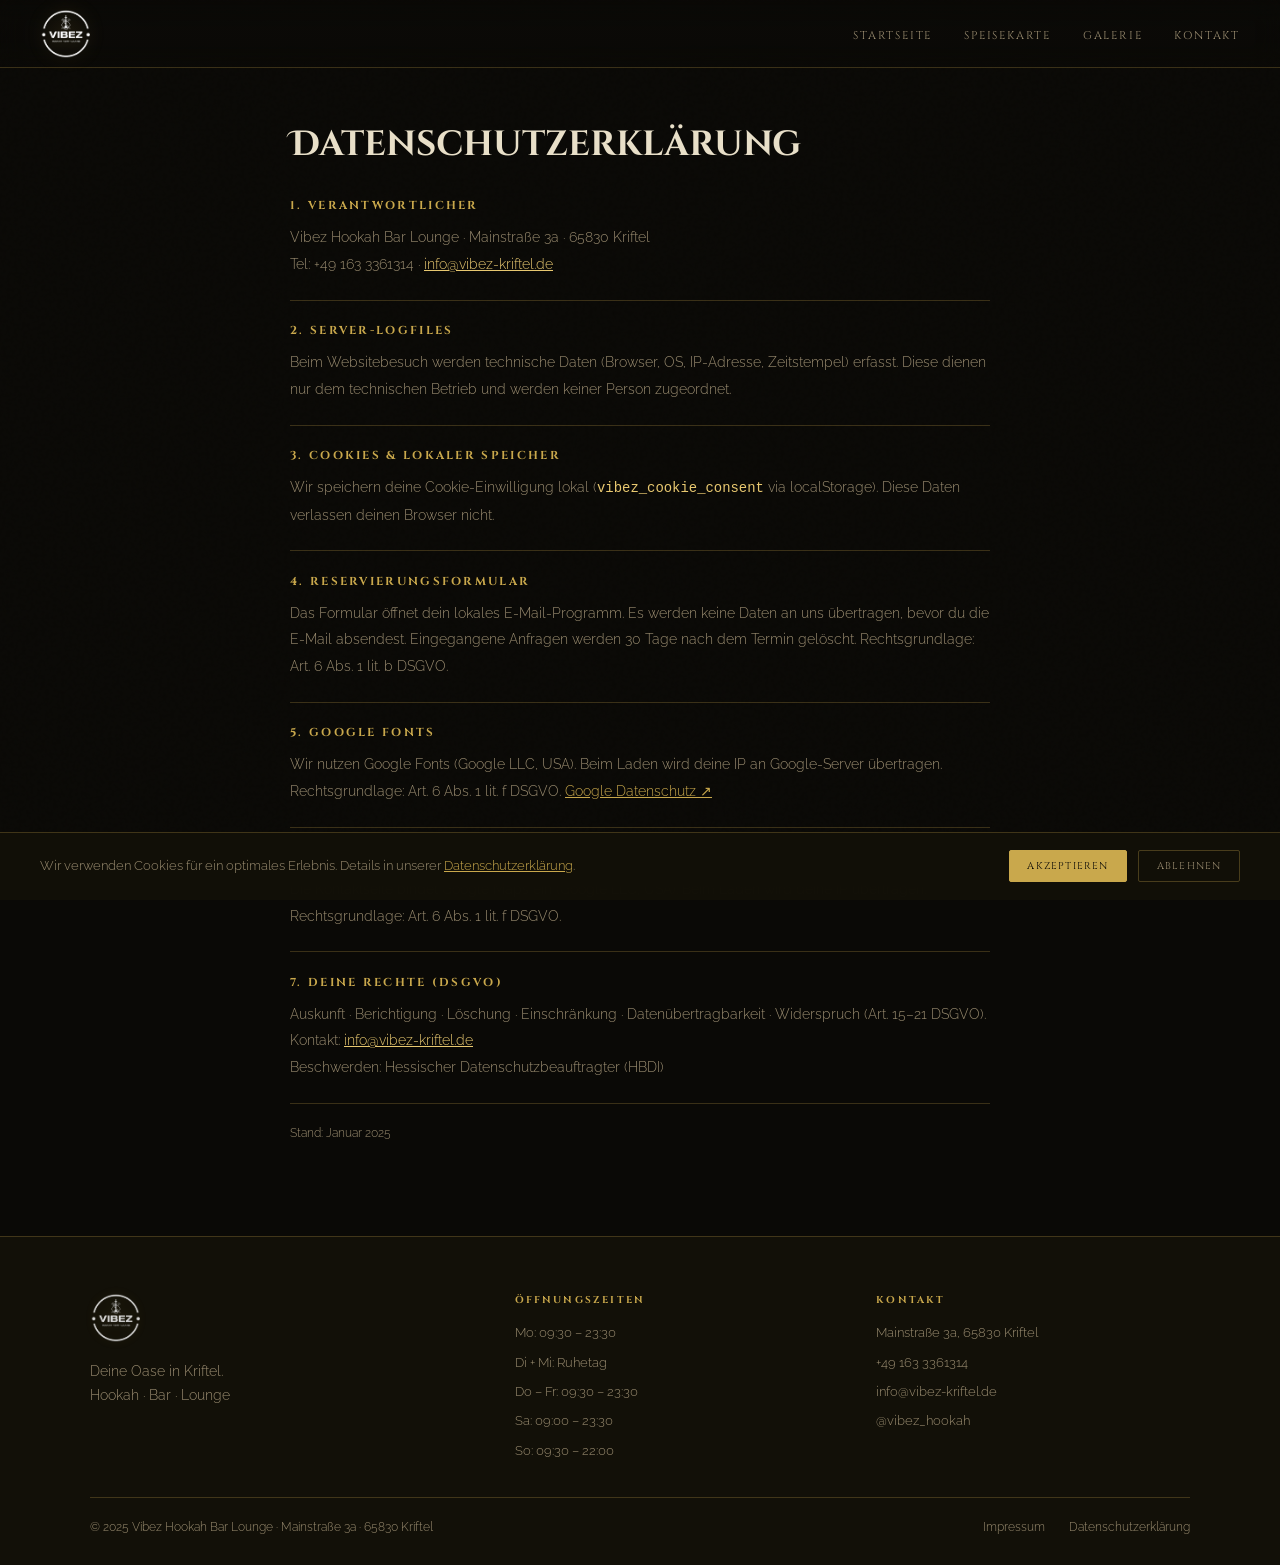
<file: datenschutz.html>
<!DOCTYPE html>
<html lang="de">
<head>
  <meta charset="UTF-8"><meta name="viewport" content="width=device-width,initial-scale=1.0">
  <title>Datenschutzerklärung – Vibez Hookah Bar Lounge</title>
  <link rel="stylesheet" href="style.css">
  <link rel="icon" href="[data-uri]">
</head>
<body>
  <nav id="main-nav">
    <a href="index.html" class="nav-logo"><img src="[data-uri]" alt="Vibez"></a>
    <ul class="nav-links">
      <li><a href="index.html">Startseite</a></li><li><a href="menu.html">Speisekarte</a></li>
      <li><a href="gallery.html">Galerie</a></li><li><a href="kontakt.html">Kontakt</a></li>
    </ul>
    <button class="hamburger" id="hamburger" aria-label="Menü"><span></span><span></span><span></span></button>
  </nav>
  <div class="mobile-menu" id="mobile-menu">
    <a href="index.html">Startseite</a><a href="menu.html">Speisekarte</a>
    <a href="gallery.html">Galerie</a><a href="kontakt.html">Kontakt</a>
  </div>
  <main class="page">
    <div class="legal-wrap">
      <h1 class="section-title" style="font-size:clamp(1.6rem,3vw,2.2rem);margin-bottom:2rem;">Datenschutzerklärung</h1>
      
<div class="legal-card"><h2>1. Verantwortlicher</h2><div><p>Vibez Hookah Bar Lounge · Mainstraße 3a · 65830 Kriftel<br>Tel: +49 163 3361314 · <a href='mailto:info@vibez-kriftel.de' style='color:var(--gold-lt);'>info@vibez-kriftel.de</a></p></div></div>
<div class="legal-card"><h2>2. Server-Logfiles</h2><div><p>Beim Websitebesuch werden technische Daten (Browser, OS, IP-Adresse, Zeitstempel) erfasst. Diese dienen nur dem technischen Betrieb und werden keiner Person zugeordnet.</p></div></div>
<div class="legal-card"><h2>3. Cookies &amp; Lokaler Speicher</h2><div><p>Wir speichern deine Cookie-Einwilligung lokal (<code style='color:var(--gold-lt);'>vibez_cookie_consent</code> via localStorage). Diese Daten verlassen deinen Browser nicht.</p></div></div>
<div class="legal-card"><h2>4. Reservierungsformular</h2><div><p>Das Formular öffnet dein lokales E-Mail-Programm. Es werden keine Daten an uns übertragen, bevor du die E-Mail absendest. Eingegangene Anfragen werden 30 Tage nach dem Termin gelöscht. Rechtsgrundlage: Art. 6 Abs. 1 lit. b DSGVO.</p></div></div>
<div class="legal-card"><h2>5. Google Fonts</h2><div><p>Wir nutzen Google Fonts (Google LLC, USA). Beim Laden wird deine IP an Google-Server übertragen. Rechtsgrundlage: Art. 6 Abs. 1 lit. f DSGVO. <a href='https://policies.google.com/privacy' target='_blank' rel='noopener' style='color:var(--gold);'>Google Datenschutz ↗</a></p></div></div>
<div class="legal-card"><h2>6. Google Maps</h2><div><p>Die Kontaktseite bindet Google Maps ein (Google LLC, USA). Beim Laden wird deine IP übertragen. Rechtsgrundlage: Art. 6 Abs. 1 lit. f DSGVO.</p></div></div>
<div class="legal-card"><h2>7. Deine Rechte (DSGVO)</h2><div><p>Auskunft · Berichtigung · Löschung · Einschränkung · Datenübertragbarkeit · Widerspruch (Art. 15–21 DSGVO).<br>Kontakt: <a href='mailto:info@vibez-kriftel.de' style='color:var(--gold-lt);'>info@vibez-kriftel.de</a><br>Beschwerden: Hessischer Datenschutzbeauftragter (HBDI)</p></div></div>
<p style="color:var(--muted);font-size:0.76rem;margin-top:1rem;">Stand: Januar 2025</p>
    </div>
  </main>
  <footer>
  <div class="footer-inner">
    <div class="footer-brand"><img src="[data-uri]" alt="Vibez"><p>Deine Oase in Kriftel.<br>Hookah · Bar · Lounge</p></div>
    <div class="footer-col"><h4>Öffnungszeiten</h4><ul>
      <li>Mo: 09:30 – 23:30</li><li>Di + Mi: Ruhetag</li>
      <li>Do – Fr: 09:30 – 23:30</li><li>Sa: 09:00 – 23:30</li><li>So: 09:30 – 22:00</li>
    </ul></div>
    <div class="footer-col"><h4>Kontakt</h4><ul>
      <li>Mainstraße 3a, 65830 Kriftel</li>
      <li><a href="tel:+491633361314">+49 163 3361314</a></li>
      <li><a href="mailto:info@vibez-kriftel.de">info@vibez-kriftel.de</a></li>
      <li><a href="https://www.instagram.com/vibez_hookah/" target="_blank" rel="noopener">@vibez_hookah</a></li>
      </ul></div>
  </div>
  <div class="footer-bottom">
    <p>© 2025 Vibez Hookah Bar Lounge · Mainstraße 3a · 65830 Kriftel</p>
    <div class="footer-legal"><a href="impressum.html">Impressum</a><a href="datenschutz.html">Datenschutzerklärung</a></div>
  </div>
</footer>
  <div id="cookie-banner">
  <p>Wir verwenden Cookies für ein optimales Erlebnis. Details in unserer <a href="datenschutz.html">Datenschutzerklärung</a>.</p>
  <div class="cookie-btns"><button id="cookie-accept">Akzeptieren</button><button id="cookie-decline">Ablehnen</button></div>
</div>
  <script>
(function(){
  var cb = document.getElementById("cookie-banner");
  if(localStorage.getItem("vibez_cookie_consent")){ if(cb) cb.style.display="none"; }
  else {
    document.getElementById("cookie-accept").onclick = function(){ localStorage.setItem("vibez_cookie_consent","a"); cb.style.display="none"; };
    document.getElementById("cookie-decline").onclick = function(){ localStorage.setItem("vibez_cookie_consent","d"); cb.style.display="none"; };
  }
  var ham=document.getElementById("hamburger"), mob=document.getElementById("mobile-menu");
  var nav = document.getElementById("main-nav");
  function positionMenu(){
    if(mob) mob.style.top = (nav.getBoundingClientRect().bottom + window.scrollY) + "px";
  }
  if(ham) ham.onclick = function(){
    ham.classList.toggle("open");
    mob.classList.toggle("open");
    positionMenu();
  };
  window.addEventListener("scroll", function(){
    nav.classList.toggle("scrolled", window.scrollY > 50);
    if(mob.classList.contains("open")) positionMenu();
  }, {passive:true});
  positionMenu();
})();
</script>

<script>
// Mark this as an internal session navigation so index.html skips the age gate
document.querySelectorAll('a[href]').forEach(function(a){
  var href = a.getAttribute('href');
  if(href && !href.startsWith('http') && !href.startsWith('mailto') && !href.startsWith('tel')){
    a.addEventListener('click', function(){
      sessionStorage.setItem('vibez_age_ok','1');
    });
  }
});
</script>

</body>
</html>
</file>
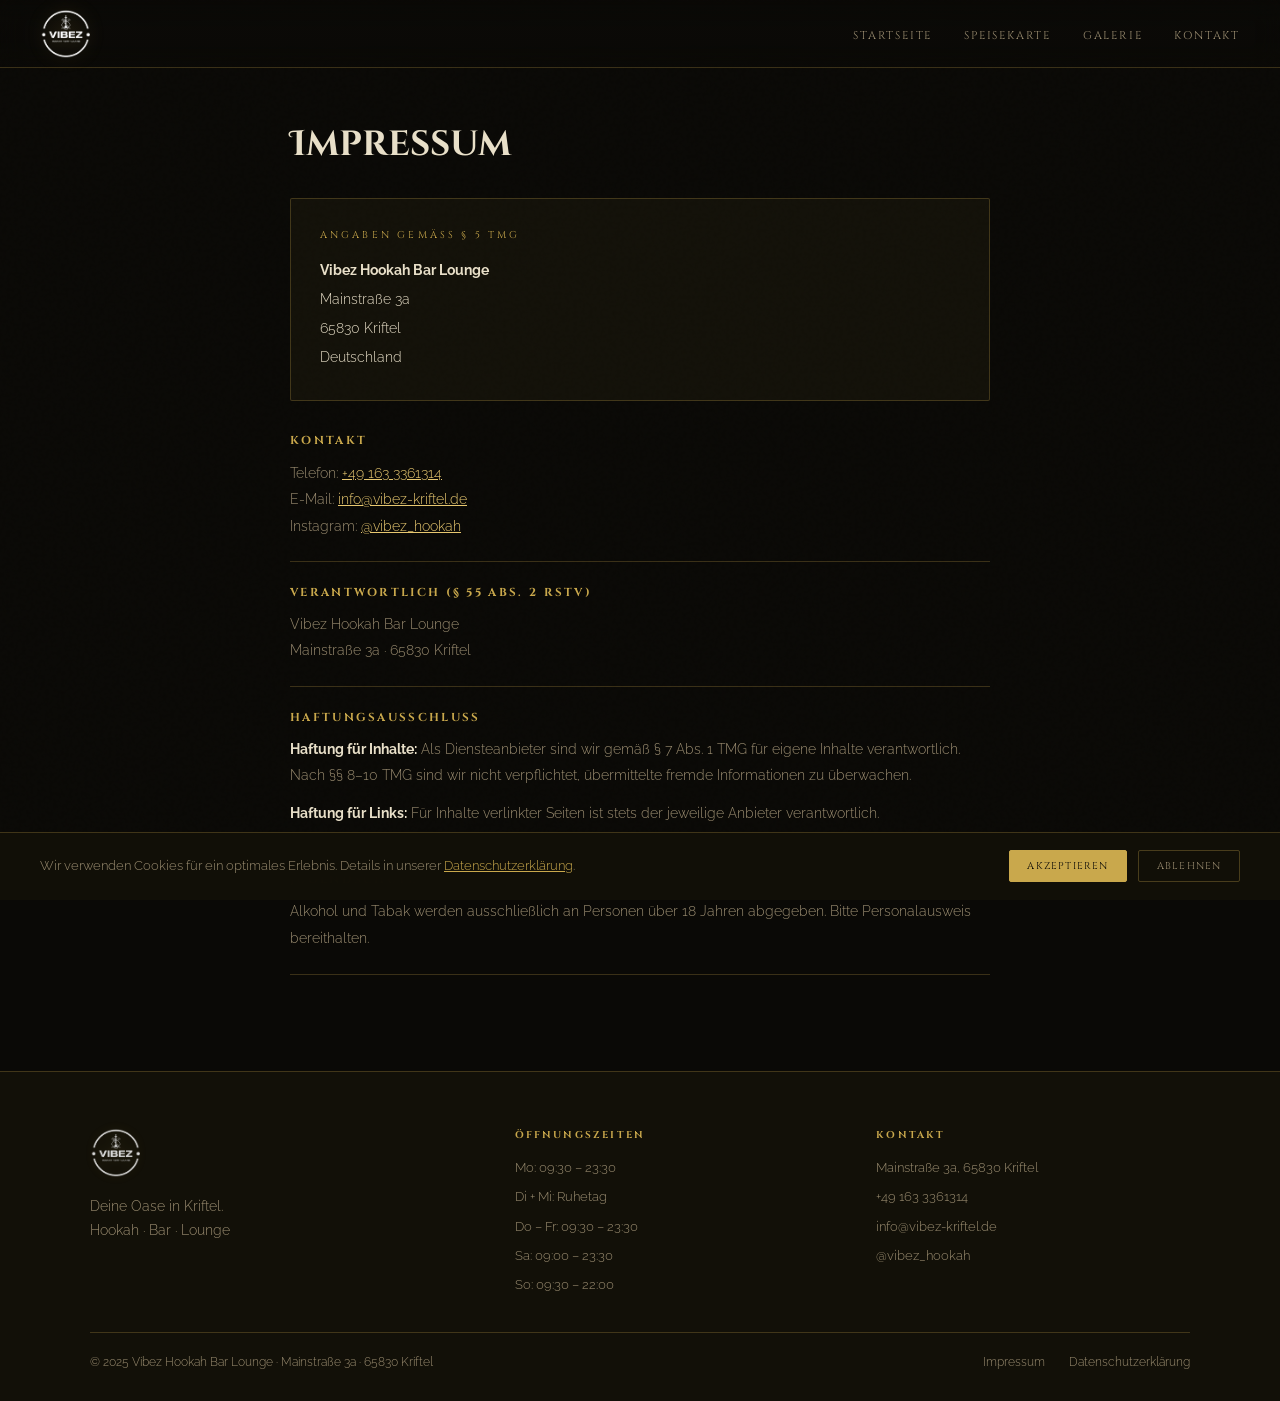
<file: impressum.html>
<!DOCTYPE html>
<html lang="de">
<head>
  <meta charset="UTF-8"><meta name="viewport" content="width=device-width,initial-scale=1.0">
  <title>Impressum – Vibez Hookah Bar Lounge</title>
  <link rel="stylesheet" href="style.css">
  <link rel="icon" href="[data-uri]">
</head>
<body>
  <nav id="main-nav">
    <a href="index.html" class="nav-logo"><img src="[data-uri]" alt="Vibez"></a>
    <ul class="nav-links">
      <li><a href="index.html">Startseite</a></li><li><a href="menu.html">Speisekarte</a></li>
      <li><a href="gallery.html">Galerie</a></li><li><a href="kontakt.html">Kontakt</a></li>
    </ul>
    <button class="hamburger" id="hamburger" aria-label="Menü"><span></span><span></span><span></span></button>
  </nav>
  <div class="mobile-menu" id="mobile-menu">
    <a href="index.html">Startseite</a><a href="menu.html">Speisekarte</a>
    <a href="gallery.html">Galerie</a><a href="kontakt.html">Kontakt</a>
  </div>
  <main class="page">
    <div class="legal-wrap">
      <h1 class="section-title" style="font-size:clamp(1.6rem,3vw,2.2rem);margin-bottom:2rem;">Impressum</h1>
      <div style="background:rgba(201,168,76,0.05);border:1px solid var(--border);padding:1.8rem;border-radius:2px;margin-bottom:2rem;"><p class="section-label">Angaben gemäß § 5 TMG</p><p style="color:var(--text);line-height:2;font-size:0.9rem;"><strong>Vibez Hookah Bar Lounge</strong><br>Mainstraße 3a<br>65830 Kriftel<br>Deutschland</p></div>
<div class="legal-card"><h2>Kontakt</h2><div><p>Telefon: <a href='tel:+491633361314' style='color:var(--gold-lt);'>+49 163 3361314</a></p><p>E-Mail: <a href='mailto:info@vibez-kriftel.de' style='color:var(--gold-lt);'>info@vibez-kriftel.de</a></p><p>Instagram: <a href='https://www.instagram.com/vibez_hookah/' target='_blank' rel='noopener' style='color:var(--gold-lt);'>@vibez_hookah</a></p></div></div>
<div class="legal-card"><h2>Verantwortlich (§ 55 Abs. 2 RStV)</h2><div><p>Vibez Hookah Bar Lounge<br>Mainstraße 3a · 65830 Kriftel</p></div></div>
<div class="legal-card"><h2>Haftungsausschluss</h2><div><p><strong style='color:var(--text);'>Haftung für Inhalte:</strong> Als Diensteanbieter sind wir gemäß § 7 Abs. 1 TMG für eigene Inhalte verantwortlich. Nach §§ 8–10 TMG sind wir nicht verpflichtet, übermittelte fremde Informationen zu überwachen.</p><p style='margin-top:0.7rem;'><strong style='color:var(--text);'>Haftung für Links:</strong> Für Inhalte verlinkter Seiten ist stets der jeweilige Anbieter verantwortlich.</p></div></div>
<div class="legal-card"><h2>Jugendschutz</h2><div><p>Alkohol und Tabak werden ausschließlich an Personen über 18 Jahren abgegeben. Bitte Personalausweis bereithalten.</p></div></div>
    </div>
  </main>
  <footer>
  <div class="footer-inner">
    <div class="footer-brand"><img src="[data-uri]" alt="Vibez"><p>Deine Oase in Kriftel.<br>Hookah · Bar · Lounge</p></div>
    <div class="footer-col"><h4>Öffnungszeiten</h4><ul>
      <li>Mo: 09:30 – 23:30</li><li>Di + Mi: Ruhetag</li>
      <li>Do – Fr: 09:30 – 23:30</li><li>Sa: 09:00 – 23:30</li><li>So: 09:30 – 22:00</li>
    </ul></div>
    <div class="footer-col"><h4>Kontakt</h4><ul>
      <li>Mainstraße 3a, 65830 Kriftel</li>
      <li><a href="tel:+491633361314">+49 163 3361314</a></li>
      <li><a href="mailto:info@vibez-kriftel.de">info@vibez-kriftel.de</a></li>
      <li><a href="https://www.instagram.com/vibez_hookah/" target="_blank" rel="noopener">@vibez_hookah</a></li>
      </ul></div>
  </div>
  <div class="footer-bottom">
    <p>© 2025 Vibez Hookah Bar Lounge · Mainstraße 3a · 65830 Kriftel</p>
    <div class="footer-legal"><a href="impressum.html">Impressum</a><a href="datenschutz.html">Datenschutzerklärung</a></div>
  </div>
</footer>
  <div id="cookie-banner">
  <p>Wir verwenden Cookies für ein optimales Erlebnis. Details in unserer <a href="datenschutz.html">Datenschutzerklärung</a>.</p>
  <div class="cookie-btns"><button id="cookie-accept">Akzeptieren</button><button id="cookie-decline">Ablehnen</button></div>
</div>
  <script>
(function(){
  var cb = document.getElementById("cookie-banner");
  if(localStorage.getItem("vibez_cookie_consent")){ if(cb) cb.style.display="none"; }
  else {
    document.getElementById("cookie-accept").onclick = function(){ localStorage.setItem("vibez_cookie_consent","a"); cb.style.display="none"; };
    document.getElementById("cookie-decline").onclick = function(){ localStorage.setItem("vibez_cookie_consent","d"); cb.style.display="none"; };
  }
  var ham=document.getElementById("hamburger"), mob=document.getElementById("mobile-menu");
  var nav = document.getElementById("main-nav");
  function positionMenu(){
    if(mob) mob.style.top = (nav.getBoundingClientRect().bottom + window.scrollY) + "px";
  }
  if(ham) ham.onclick = function(){
    ham.classList.toggle("open");
    mob.classList.toggle("open");
    positionMenu();
  };
  window.addEventListener("scroll", function(){
    nav.classList.toggle("scrolled", window.scrollY > 50);
    if(mob.classList.contains("open")) positionMenu();
  }, {passive:true});
  positionMenu();
})();
</script>

<script>
// Mark this as an internal session navigation so index.html skips the age gate
document.querySelectorAll('a[href]').forEach(function(a){
  var href = a.getAttribute('href');
  if(href && !href.startsWith('http') && !href.startsWith('mailto') && !href.startsWith('tel')){
    a.addEventListener('click', function(){
      sessionStorage.setItem('vibez_age_ok','1');
    });
  }
});
</script>

</body>
</html>
</file>
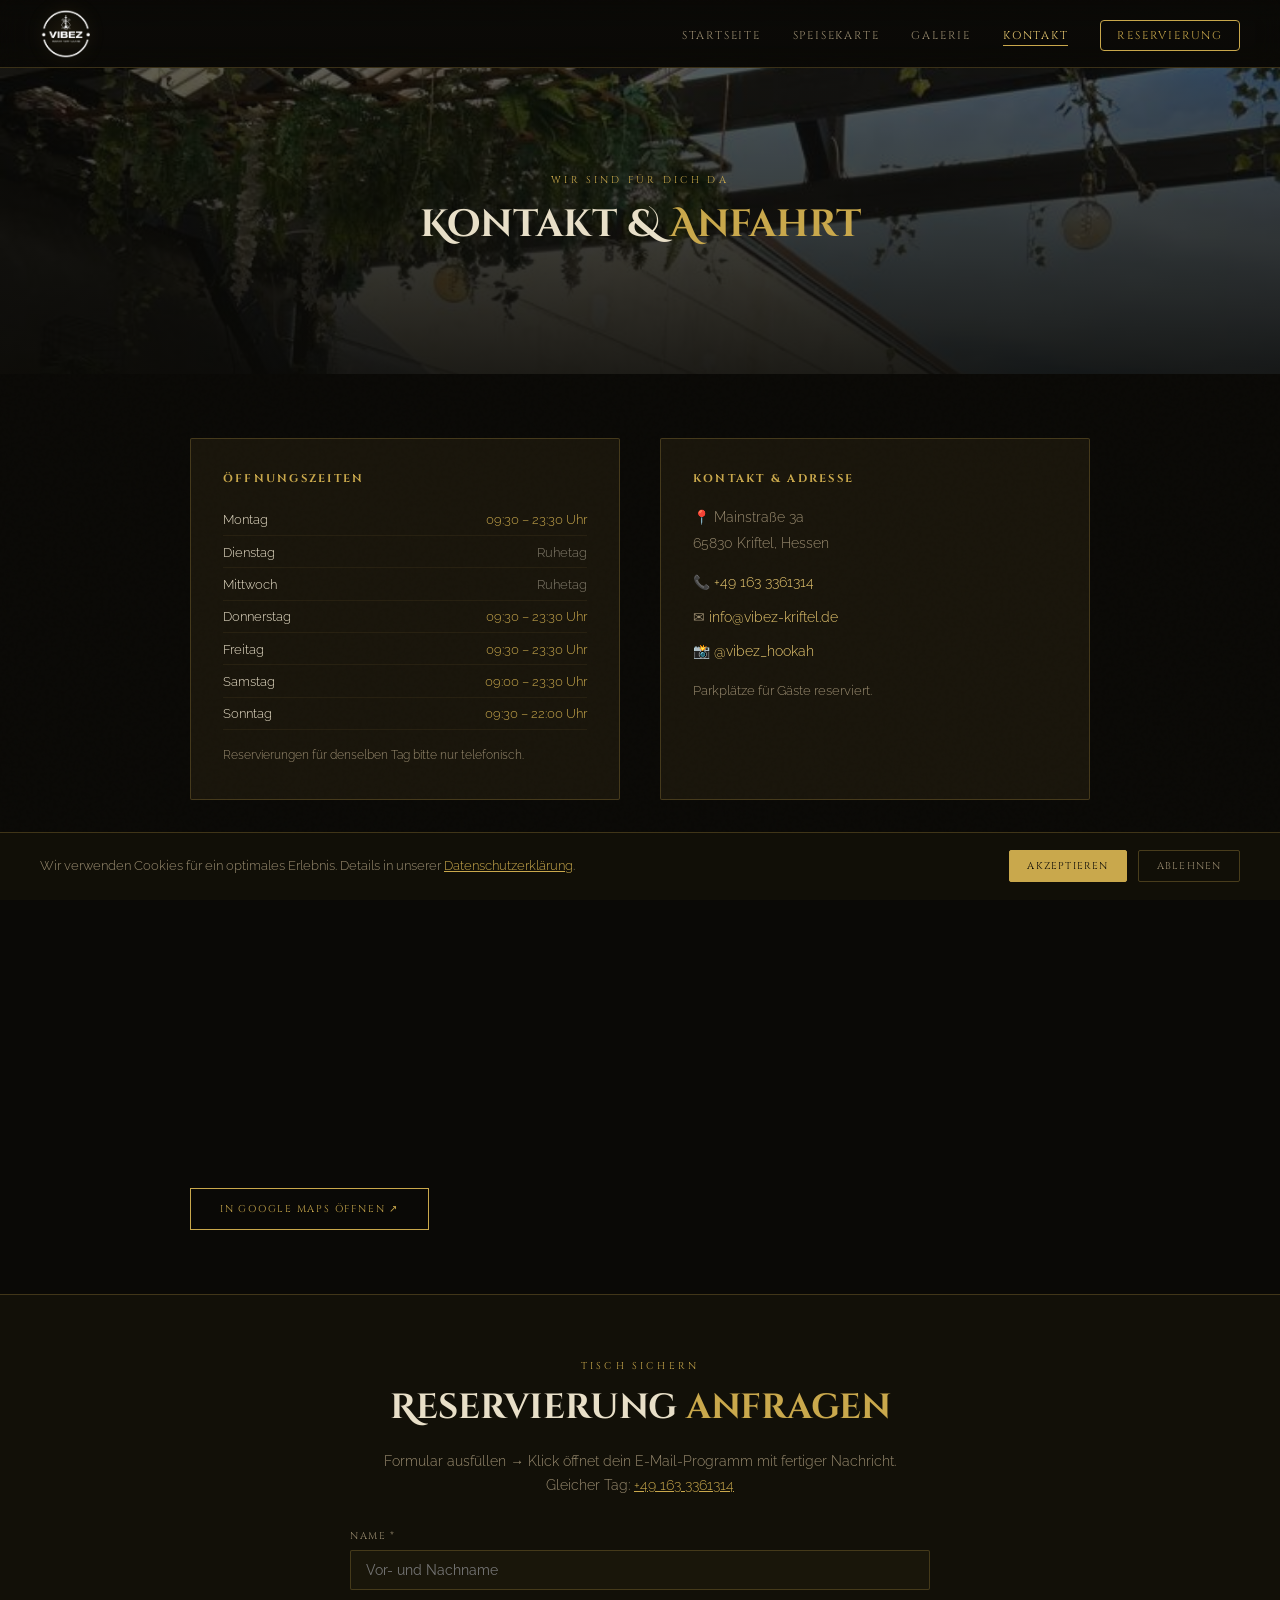
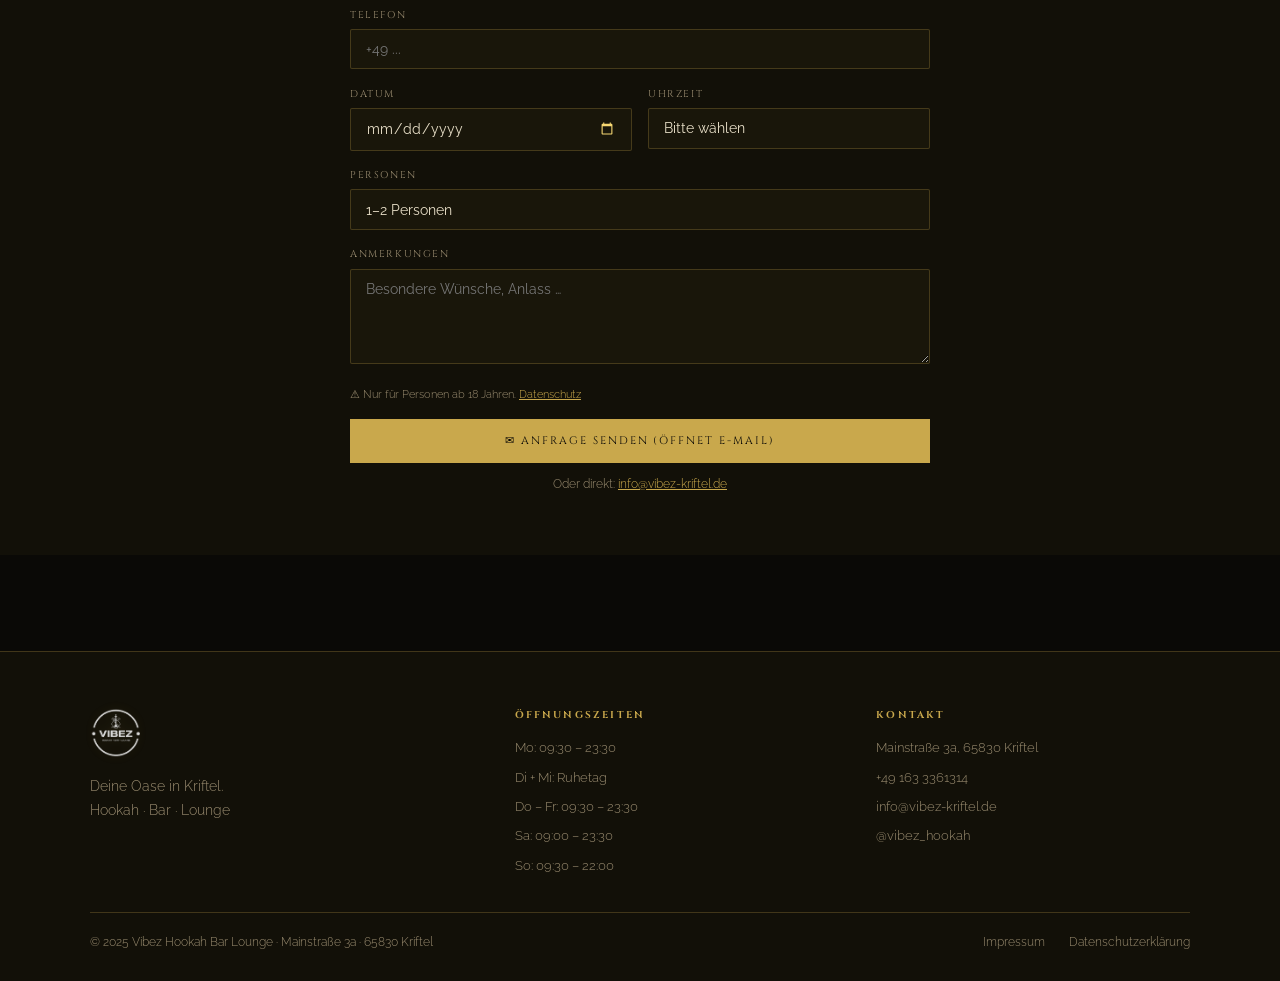
<file: kontakt.html>
<!DOCTYPE html>
<html lang="de">
<head>
  <meta charset="UTF-8">
  <meta name="viewport" content="width=device-width, initial-scale=1.0">
  <title>Kontakt & Reservierung – Vibez Hookah Bar Lounge Kriftel</title>
  <meta name="description" content="Vibez Hookah Bar Lounge Kriftel – Premium Shisha, Cocktails und stilvolle Atmosphäre.">
  <link rel="stylesheet" href="style.css">
  <link rel="icon" href="[data-uri]">
</head>
<body>
  <nav id="main-nav">
  <a href="index.html" class="nav-logo"><img src="[data-uri]" alt="Vibez Hookah Bar Lounge"></a>
  <ul class="nav-links"><li><a href="index.html">Startseite</a></li><li><a href="menu.html">Speisekarte</a></li><li><a href="gallery.html">Galerie</a></li><li><a href="kontakt.html" class="active">Kontakt</a></li><li><a href="kontakt.html#reservierung" class="nav-cta">Reservierung</a></li></ul>
  <button class="hamburger" id="hamburger" aria-label="Menü öffnen"><span></span><span></span><span></span></button>
</nav>
<div class="mobile-menu" id="mobile-menu">
  <a href="index.html">Startseite</a><a href="menu.html">Speisekarte</a><a href="gallery.html">Galerie</a><a href="kontakt.html" class="active">Kontakt</a>
  <a href="kontakt.html#reservierung" class="nav-cta-mob">Reservierung</a>
</div>
  <main class="page">
<section style="position:relative;height:34vh;min-height:210px;display:flex;align-items:center;justify-content:center;text-align:center;overflow:hidden;">
  <img src="[data-uri]" alt="Vibez Kontakt" style="position:absolute;inset:0;width:100%;height:100%;object-fit:cover;object-position:center 30%;">
  <div style="position:absolute;inset:0;background:linear-gradient(to bottom,rgba(10,9,6,0.65),rgba(10,9,6,0.92));"></div>
  <div style="position:relative;z-index:1;padding:0 2.5rem;">
    <p class="section-label">Wir sind für dich da</p>
    <h1 class="section-title">Kontakt &amp; <span class="gold">Anfahrt</span></h1>
  </div>
</section>

<div class="info-grid">
  <div class="info-card">
    <h3>Öffnungszeiten</h3>
    <div class="oh-r"><span>Montag</span><span class="oh-op">09:30 – 23:30 Uhr</span></div>
    <div class="oh-r"><span>Dienstag</span><span class="oh-cl">Ruhetag</span></div>
    <div class="oh-r"><span>Mittwoch</span><span class="oh-cl">Ruhetag</span></div>
    <div class="oh-r"><span>Donnerstag</span><span class="oh-op">09:30 – 23:30 Uhr</span></div>
    <div class="oh-r"><span>Freitag</span><span class="oh-op">09:30 – 23:30 Uhr</span></div>
    <div class="oh-r"><span>Samstag</span><span class="oh-op">09:00 – 23:30 Uhr</span></div>
    <div class="oh-r"><span>Sonntag</span><span class="oh-op">09:30 – 22:00 Uhr</span></div>
    <p style="margin-top:0.9rem;font-size:0.75rem;">Reservierungen für denselben Tag bitte nur telefonisch.</p>
  </div>
  <div class="info-card">
    <h3>Kontakt &amp; Adresse</h3>
    <p>📍 Mainstraße 3a<br>65830 Kriftel, Hessen</p>
    <p style="margin-top:0.8rem;">📞 <a href="tel:+491633361314">+49 163 3361314</a></p>
    <p style="margin-top:0.5rem;">✉ <a href="mailto:info@vibez-kriftel.de">info@vibez-kriftel.de</a></p>
    <p style="margin-top:0.5rem;">📸 <a href="https://www.instagram.com/vibez_hookah/" target="_blank" rel="noopener">@vibez_hookah</a></p>
    <p style="margin-top:0.9rem;font-size:0.8rem;">Parkplätze für Gäste reserviert.</p>
  </div>
</div>

<div class="map-section">
  <p class="section-label" style="margin-bottom:0.7rem;">So findest du uns</p>
  <div class="map-embed">
    <iframe src="https://www.google.com/maps/embed?pb=!1m18!1m12!1m3!1d2559.8!2d8.45!3d50.08!2m3!1f0!2f0!3f0!3m2!1i1024!2i768!4f13.1!3m3!1m2!1s0x47bda0b1b1b1b1b1%3A0x0!2sMainstra%C3%9Fe+3a%2C+65830+Kriftel!5e0!3m2!1sde!2sde!4v1700000000000!5m2!1sde!2sde" allowfullscreen="" loading="lazy" referrerpolicy="no-referrer-when-downgrade" title="Vibez Hookah Bar Lounge Kriftel"></iframe>
  </div>
  <a href="https://maps.google.com/?q=Mainstra%C3%9Fe+3a,+65830+Kriftel" target="_blank" rel="noopener" class="btn btn-outline" style="margin-top:0.9rem;display:inline-block;font-size:0.62rem;">In Google Maps öffnen ↗</a>
</div>

<section id="reservierung" style="background:var(--dark);padding:4rem 2.5rem;border-top:1px solid var(--border);">
  <div style="max-width:580px;margin:0 auto;">
    <div style="text-align:center;margin-bottom:2rem;">
      <p class="section-label">Tisch sichern</p>
      <h2 class="section-title" style="font-size:clamp(1.5rem,3vw,2.2rem);">Reservierung <span class="gold">anfragen</span></h2>
      <p style="color:var(--muted);font-size:0.85rem;line-height:1.7;">Formular ausfüllen → Klick öffnet dein E-Mail-Programm mit fertiger Nachricht.<br>Gleicher Tag: <a href="tel:+491633361314" style="color:var(--gold);">+49 163 3361314</a></p>
    </div>
    <div class="reserv-wrap" style="padding:0;">
      <div class="form-field"><label>Name *</label><input type="text" id="k-name" placeholder="Vor- und Nachname" autocomplete="name"></div>
      <div class="form-field"><label>Telefon</label><input type="tel" id="k-phone" placeholder="+49 ..." autocomplete="tel"></div>
      <div class="form-row-2">
        <div class="form-field"><label>Datum</label><input type="date" id="k-date"></div>
        <div class="form-field"><label>Uhrzeit</label>
          <select id="k-time">
            <option value="">Bitte wählen</option>
            <option>09:30</option><option>10:00</option><option>10:30</option>
            <option>11:00</option><option>11:30</option><option>12:00</option>
            <option>12:30</option><option>13:00</option><option>13:30</option>
            <option>14:00</option><option>14:30</option><option>15:00</option>
            <option>15:30</option><option>16:00</option><option>16:30</option>
            <option>17:00</option><option>17:30</option><option>18:00</option>
            <option>18:30</option><option>19:00</option><option>19:30</option>
            <option>20:00</option><option>20:30</option><option>21:00</option>
            <option>21:30</option><option>22:00</option><option>22:30</option>
            <option>23:00</option><option>23:30</option>
          </select>
        </div>
      </div>
      <div class="form-field"><label>Personen</label>
        <select id="k-guests"><option>1–2 Personen</option><option>3–4 Personen</option><option>5–6 Personen</option><option>7–10 Personen</option><option>Mehr als 10 (Gruppenanfrage)</option></select>
      </div>
      <div class="form-field"><label>Anmerkungen</label><textarea id="k-msg" placeholder="Besondere Wünsche, Anlass …"></textarea></div>
      <p style="font-size:0.71rem;color:var(--muted);margin-bottom:1rem;line-height:1.6;">⚠ Nur für Personen ab 18 Jahren. <a href="datenschutz.html" style="color:var(--gold);">Datenschutz</a></p>
      <button class="btn btn-gold" onclick="buildMailto()" style="width:100%;">✉ Anfrage senden (öffnet E-Mail)</button>
      <p style="text-align:center;margin-top:0.9rem;font-size:0.74rem;color:var(--muted);">Oder direkt: <a href="mailto:info@vibez-kriftel.de" style="color:var(--gold);">info@vibez-kriftel.de</a></p>
    </div>
  </div>
</section>
</main>
  <footer>
  <div class="footer-inner">
    <div class="footer-brand"><img src="[data-uri]" alt="Vibez"><p>Deine Oase in Kriftel.<br>Hookah · Bar · Lounge</p></div>
    <div class="footer-col"><h4>Öffnungszeiten</h4><ul>
      <li>Mo: 09:30 – 23:30</li><li>Di + Mi: Ruhetag</li>
      <li>Do – Fr: 09:30 – 23:30</li><li>Sa: 09:00 – 23:30</li><li>So: 09:30 – 22:00</li>
    </ul></div>
    <div class="footer-col"><h4>Kontakt</h4><ul>
      <li>Mainstraße 3a, 65830 Kriftel</li>
      <li><a href="tel:+491633361314">+49 163 3361314</a></li>
      <li><a href="mailto:info@vibez-kriftel.de">info@vibez-kriftel.de</a></li>
      <li><a href="https://www.instagram.com/vibez_hookah/" target="_blank" rel="noopener">@vibez_hookah</a></li>
      </ul></div>
  </div>
  <div class="footer-bottom">
    <p>© 2025 Vibez Hookah Bar Lounge · Mainstraße 3a · 65830 Kriftel</p>
    <div class="footer-legal"><a href="impressum.html">Impressum</a><a href="datenschutz.html">Datenschutzerklärung</a></div>
  </div>
</footer>
  <div id="cookie-banner">
  <p>Wir verwenden Cookies für ein optimales Erlebnis. Details in unserer <a href="datenschutz.html">Datenschutzerklärung</a>.</p>
  <div class="cookie-btns"><button id="cookie-accept">Akzeptieren</button><button id="cookie-decline">Ablehnen</button></div>
</div>
  <script>
(function(){
  var cb = document.getElementById("cookie-banner");
  if(localStorage.getItem("vibez_cookie_consent")){ if(cb) cb.style.display="none"; }
  else {
    document.getElementById("cookie-accept").onclick = function(){ localStorage.setItem("vibez_cookie_consent","a"); cb.style.display="none"; };
    document.getElementById("cookie-decline").onclick = function(){ localStorage.setItem("vibez_cookie_consent","d"); cb.style.display="none"; };
  }
  var ham=document.getElementById("hamburger"), mob=document.getElementById("mobile-menu");
  var nav = document.getElementById("main-nav");
  function positionMenu(){
    if(mob) mob.style.top = (nav.getBoundingClientRect().bottom + window.scrollY) + "px";
  }
  if(ham) ham.onclick = function(){
    ham.classList.toggle("open");
    mob.classList.toggle("open");
    positionMenu();
  };
  window.addEventListener("scroll", function(){
    nav.classList.toggle("scrolled", window.scrollY > 50);
    if(mob.classList.contains("open")) positionMenu();
  }, {passive:true});
  positionMenu();
})();
</script>
  <script>
function buildMailto(){
  var name=document.getElementById("k-name").value;
  if(!name){alert("Bitte gib deinen Namen ein.");return;}
  var s=encodeURIComponent("Reservierungsanfrage – "+name);
  var b=encodeURIComponent("Hallo Vibez-Team,\n\nich möchte gerne einen Tisch reservieren.\n\nName: "+name+"\nTelefon: "+(document.getElementById("k-phone").value||"–")+"\nDatum: "+(document.getElementById("k-date").value||"–")+"\nUhrzeit: "+(document.getElementById("k-time").value||"–")+"\nPersonen: "+document.getElementById("k-guests").value+(document.getElementById("k-msg").value?"\nAnmerkungen: "+document.getElementById("k-msg").value:"")+"\n\nBitte bestätigt meine Reservierung.\n\nVielen Dank!");
  window.location.href="mailto:info@vibez-kriftel.de?subject="+s+"&body="+b;
}
</script>

<script>
// Mark this as an internal session navigation so index.html skips the age gate
document.querySelectorAll('a[href]').forEach(function(a){
  var href = a.getAttribute('href');
  if(href && !href.startsWith('http') && !href.startsWith('mailto') && !href.startsWith('tel')){
    a.addEventListener('click', function(){
      sessionStorage.setItem('vibez_age_ok','1');
    });
  }
});
</script>

</body>
</html>
</file>
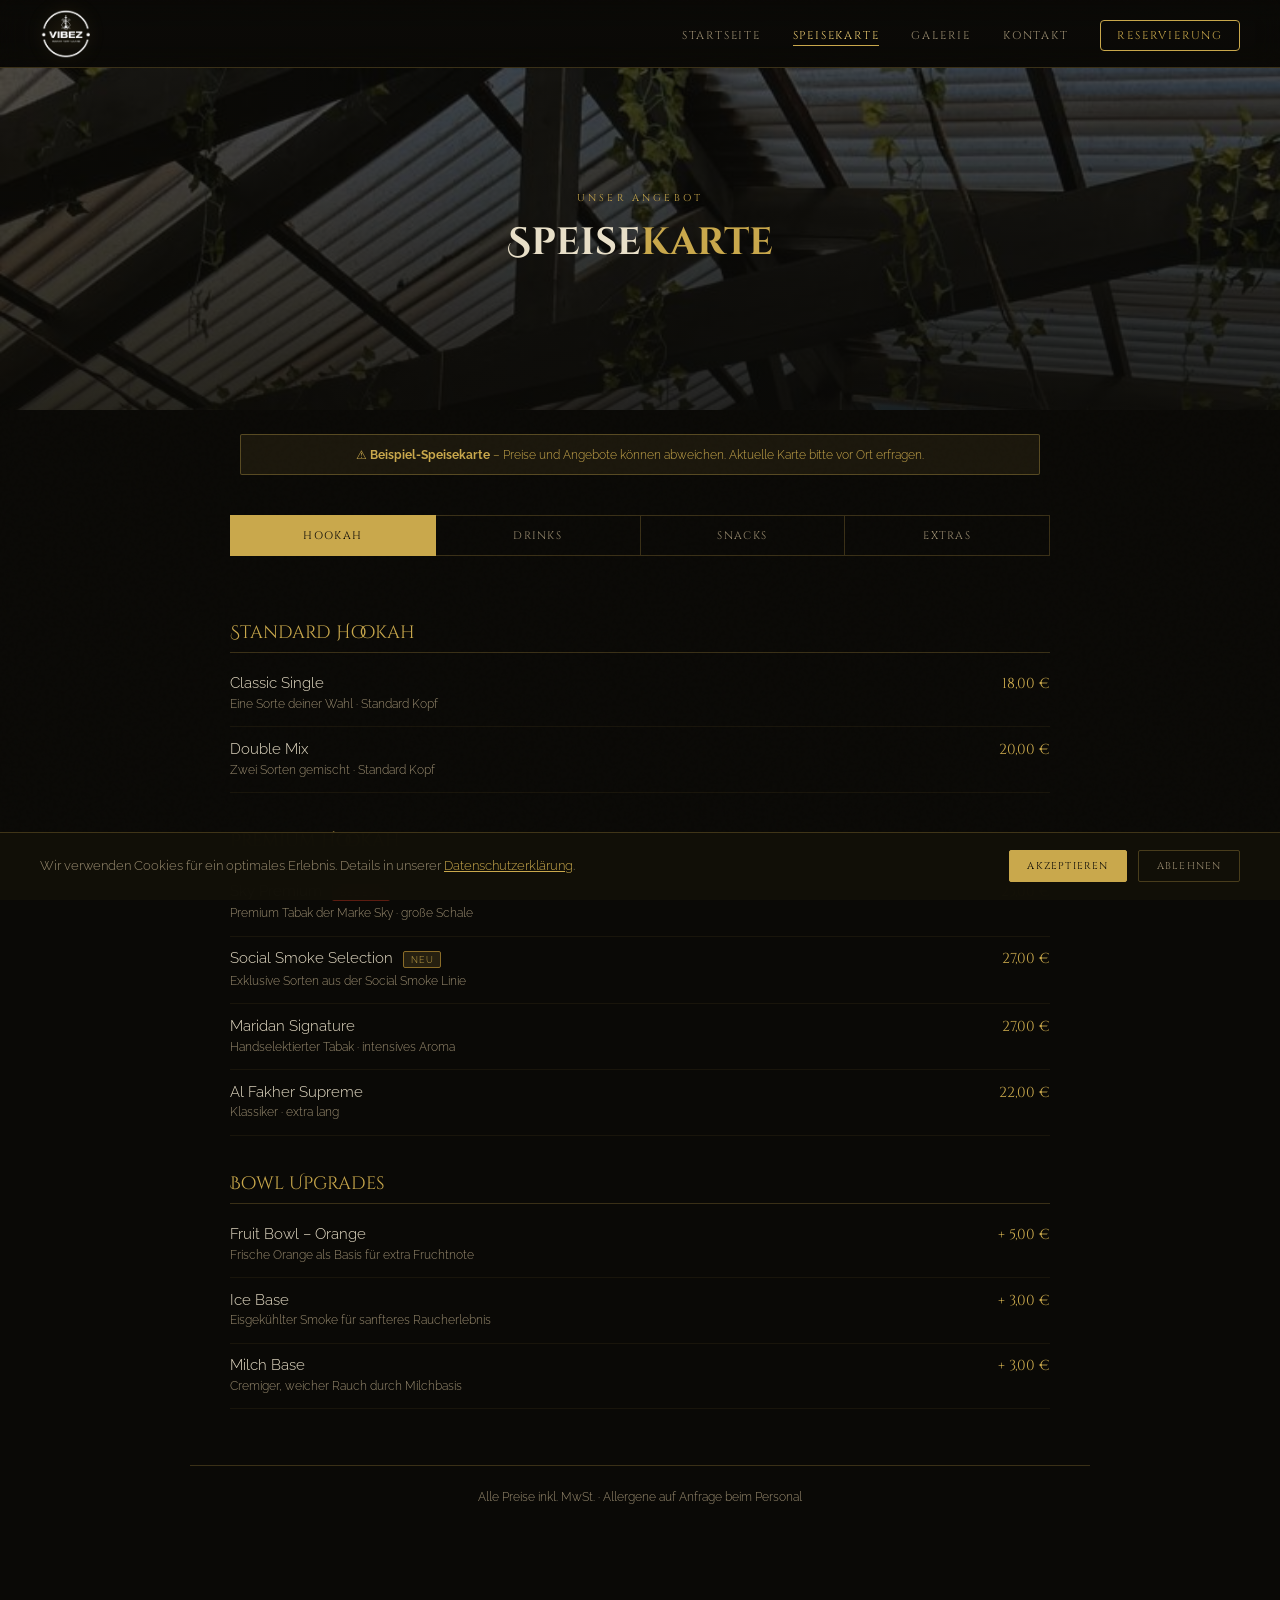
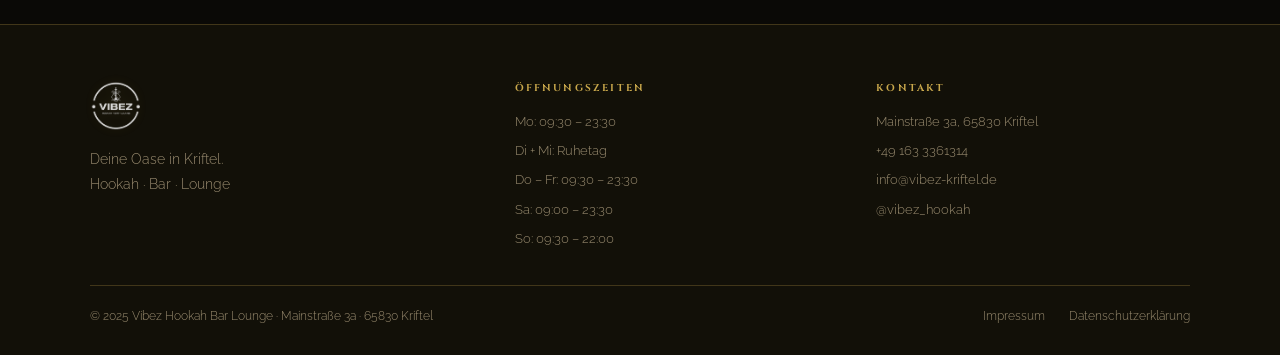
<file: menu.html>
<!DOCTYPE html>
<html lang="de">
<head>
  <meta charset="UTF-8">
  <meta name="viewport" content="width=device-width, initial-scale=1.0">
  <title>Speisekarte – Vibez Hookah Bar Lounge Kriftel</title>
  <meta name="description" content="Vibez Hookah Bar Lounge Kriftel – Premium Shisha, Cocktails und stilvolle Atmosphäre.">
  <link rel="stylesheet" href="style.css">
  <link rel="icon" href="[data-uri]">
</head>
<body>
  <nav id="main-nav">
  <a href="index.html" class="nav-logo"><img src="[data-uri]" alt="Vibez Hookah Bar Lounge"></a>
  <ul class="nav-links"><li><a href="index.html">Startseite</a></li><li><a href="menu.html" class="active">Speisekarte</a></li><li><a href="gallery.html">Galerie</a></li><li><a href="kontakt.html">Kontakt</a></li><li><a href="kontakt.html#reservierung" class="nav-cta">Reservierung</a></li></ul>
  <button class="hamburger" id="hamburger" aria-label="Menü öffnen"><span></span><span></span><span></span></button>
</nav>
<div class="mobile-menu" id="mobile-menu">
  <a href="index.html">Startseite</a><a href="menu.html" class="active">Speisekarte</a><a href="gallery.html">Galerie</a><a href="kontakt.html">Kontakt</a>
  <a href="kontakt.html#reservierung" class="nav-cta-mob">Reservierung</a>
</div>
  <main class="page">
<section style="position:relative;height:38vh;min-height:230px;display:flex;align-items:center;justify-content:center;text-align:center;overflow:hidden;">
  <img src="[data-uri]" alt="Hookah" style="position:absolute;inset:0;width:100%;height:100%;object-fit:cover;object-position:center top;">
  <div style="position:absolute;inset:0;background:linear-gradient(to bottom,rgba(10,9,6,0.7),rgba(10,9,6,0.88));"></div>
  <div style="position:relative;z-index:1;padding:0 2.5rem;">
    <p class="section-label">Unser Angebot</p>
    <h1 class="section-title">Speise<span class="gold">karte</span></h1>
  </div>
</section>
<div class="menu-notice">⚠ <strong>Beispiel-Speisekarte</strong> – Preise und Angebote können abweichen. Aktuelle Karte bitte vor Ort erfragen.</div>
<div class="menu-tabs">
  <button class="tab-btn active" onclick="showTab('hookah',this)">Hookah</button>
  <button class="tab-btn" onclick="showTab('drinks',this)">Drinks</button>
  <button class="tab-btn" onclick="showTab('snacks',this)">Snacks</button>
  <button class="tab-btn" onclick="showTab('extras',this)">Extras</button>
</div>
<div class="menu-section active" id="tab-hookah">
  <p class="menu-category-title">Standard Hookah</p>
  <div class="menu-item"><div class="menu-item-info"><p class="menu-item-name">Classic Single</p><p class="menu-item-desc">Eine Sorte deiner Wahl · Standard Kopf</p></div><span class="menu-item-price">18,00 €</span></div>
  <div class="menu-item"><div class="menu-item-info"><p class="menu-item-name">Double Mix</p><p class="menu-item-desc">Zwei Sorten gemischt · Standard Kopf</p></div><span class="menu-item-price">20,00 €</span></div>
  <p class="menu-category-title">Premium Hookah</p>
  <div class="menu-item"><div class="menu-item-info"><p class="menu-item-name">Sky Premium <span class="tag tag-hot">Beliebt</span></p><p class="menu-item-desc">Premium Tabak der Marke Sky · große Schale</p></div><span class="menu-item-price">25,00 €</span></div>
  <div class="menu-item"><div class="menu-item-info"><p class="menu-item-name">Social Smoke Selection <span class="tag tag-new">Neu</span></p><p class="menu-item-desc">Exklusive Sorten aus der Social Smoke Linie</p></div><span class="menu-item-price">27,00 €</span></div>
  <div class="menu-item"><div class="menu-item-info"><p class="menu-item-name">Maridan Signature</p><p class="menu-item-desc">Handselektierter Tabak · intensives Aroma</p></div><span class="menu-item-price">27,00 €</span></div>
  <div class="menu-item"><div class="menu-item-info"><p class="menu-item-name">Al Fakher Supreme</p><p class="menu-item-desc">Klassiker · extra lang</p></div><span class="menu-item-price">22,00 €</span></div>
  <p class="menu-category-title">Bowl Upgrades</p>
  <div class="menu-item"><div class="menu-item-info"><p class="menu-item-name">Fruit Bowl – Orange</p><p class="menu-item-desc">Frische Orange als Basis für extra Fruchtnote</p></div><span class="menu-item-price">+ 5,00 €</span></div>
  <div class="menu-item"><div class="menu-item-info"><p class="menu-item-name">Ice Base</p><p class="menu-item-desc">Eisgekühlter Smoke für sanfteres Raucherlebnis</p></div><span class="menu-item-price">+ 3,00 €</span></div>
  <div class="menu-item"><div class="menu-item-info"><p class="menu-item-name">Milch Base</p><p class="menu-item-desc">Cremiger, weicher Rauch durch Milchbasis</p></div><span class="menu-item-price">+ 3,00 €</span></div>
</div>
<div class="menu-section" id="tab-drinks">
  <p class="menu-category-title">Hausgemachte Limonaden <span class="tag tag-hot" style="vertical-align:middle;">Highlight</span></p>
  <div class="menu-item"><div class="menu-item-info"><p class="menu-item-name">Vibez Lemonade Original</p><p class="menu-item-desc">Frische Zitronen, Minze, Agavensirup · 0,4 l</p></div><span class="menu-item-price">5,50 €</span></div>
  <div class="menu-item"><div class="menu-item-info"><p class="menu-item-name">Himbeer Lemonade</p><p class="menu-item-desc">Frische Himbeeren, Zitrone, Minze · 0,4 l</p></div><span class="menu-item-price">6,00 €</span></div>
  <div class="menu-item"><div class="menu-item-info"><p class="menu-item-name">Maracuja Lemonade</p><p class="menu-item-desc">Maracuja, Litschi, Zitrone, Minze · 0,4 l</p></div><span class="menu-item-price">6,00 €</span></div>
  <div class="menu-item"><div class="menu-item-info"><p class="menu-item-name">Watermelon Crush</p><p class="menu-item-desc">Frische Wassermelone, Limette, Minze · 0,4 l</p></div><span class="menu-item-price">6,50 €</span></div>
  <p class="menu-category-title">Cocktails (ohne Alkohol)</p>
  <div class="menu-item"><div class="menu-item-info"><p class="menu-item-name">Virgin Mojito</p><p class="menu-item-desc">Limette, Minze, Zuckerrohrsirup, Soda</p></div><span class="menu-item-price">7,00 €</span></div>
  <div class="menu-item"><div class="menu-item-info"><p class="menu-item-name">Blue Lagoon</p><p class="menu-item-desc">Curacao-Sirup, Limette, Orangensaft</p></div><span class="menu-item-price">7,00 €</span></div>
  <p class="menu-category-title">Cocktails mit Alkohol · ab 18</p>
  <div class="menu-item"><div class="menu-item-info"><p class="menu-item-name">Vibez Mojito</p><p class="menu-item-desc">Weißer Rum, Limette, Minze, Rohrzucker, Soda</p></div><span class="menu-item-price">9,50 €</span></div>
  <div class="menu-item"><div class="menu-item-info"><p class="menu-item-name">Aperol Spritz</p><p class="menu-item-desc">Aperol, Prosecco, Soda, Orange</p></div><span class="menu-item-price">9,00 €</span></div>
  <div class="menu-item"><div class="menu-item-info"><p class="menu-item-name">Long Island Iced Tea</p><p class="menu-item-desc">Vier Spirituosen, Cola, Zitronensaft</p></div><span class="menu-item-price">12,00 €</span></div>
  <p class="menu-category-title">Warm &amp; Soft</p>
  <div class="menu-item"><div class="menu-item-info"><p class="menu-item-name">Türkischer Tee</p><p class="menu-item-desc">Çay im Doppelglas</p></div><span class="menu-item-price">3,00 €</span></div>
  <div class="menu-item"><div class="menu-item-info"><p class="menu-item-name">Kaffeespezialitäten</p><p class="menu-item-desc">Espresso · Cappuccino · Latte Macchiato</p></div><span class="menu-item-price">ab 3,50 €</span></div>
  <div class="menu-item"><div class="menu-item-info"><p class="menu-item-name">Softdrinks</p><p class="menu-item-desc">Cola, Fanta, Sprite … · 0,33 l</p></div><span class="menu-item-price">3,00 €</span></div>
  <div class="menu-item"><div class="menu-item-info"><p class="menu-item-name">Wasser</p><p class="menu-item-desc">Still / Sprudelnd · 0,5 l</p></div><span class="menu-item-price">2,50 €</span></div>
  <div class="menu-item"><div class="menu-item-info"><p class="menu-item-name">Red Bull</p><p class="menu-item-desc">0,25 l Dose</p></div><span class="menu-item-price">4,00 €</span></div>
</div>
<div class="menu-section" id="tab-snacks">
  <p class="menu-category-title">Snacks &amp; Fingerfood</p>
  <div class="menu-item"><div class="menu-item-info"><p class="menu-item-name">Mixed Nuts Premium</p><p class="menu-item-desc">Cashews, Mandeln, Walnüsse – geröstet, leicht gesalzen</p></div><span class="menu-item-price">5,00 €</span></div>
  <div class="menu-item"><div class="menu-item-info"><p class="menu-item-name">Chips &amp; Dips</p><p class="menu-item-desc">Tortilla Chips, Hummus &amp; Guacamole</p></div><span class="menu-item-price">7,50 €</span></div>
  <div class="menu-item"><div class="menu-item-info"><p class="menu-item-name">Früchteplatte</p><p class="menu-item-desc">Frisches Saisonobst, Minze, Honig</p></div><span class="menu-item-price">9,00 €</span></div>
  <div class="menu-item"><div class="menu-item-info"><p class="menu-item-name">Mini Slider Duo</p><p class="menu-item-desc">2 kleine Burger nach Tageswahl</p></div><span class="menu-item-price">9,50 €</span></div>
  <div class="menu-item"><div class="menu-item-info"><p class="menu-item-name">Käse &amp; Aufschnitt Board</p><p class="menu-item-desc">Feiner Käse, Aufschnitt, Crackers</p></div><span class="menu-item-price">14,00 €</span></div>
</div>
<div class="menu-section" id="tab-extras">
  <p class="menu-category-title">Hookah Extras</p>
  <div class="menu-item"><div class="menu-item-info"><p class="menu-item-name">Neuer Kopf (Nachfüllung)</p><p class="menu-item-desc">Gleiche oder neue Sorte</p></div><span class="menu-item-price">ab 15,00 €</span></div>
  <div class="menu-item"><div class="menu-item-info"><p class="menu-item-name">Extra Mundstück</p><p class="menu-item-desc">Frisch &amp; hygienisch verpackt</p></div><span class="menu-item-price">1,00 €</span></div>
  <div class="menu-item"><div class="menu-item-info"><p class="menu-item-name">Kohle-Service</p></div><span class="menu-item-price">Inklusive</span></div>
  <p class="menu-category-title">Reservierung &amp; Events</p>
  <div class="menu-item"><div class="menu-item-info"><p class="menu-item-name">Tischreservierung</p><p class="menu-item-desc">Gleicher Tag: bitte ausschließlich telefonisch</p></div><span class="menu-item-price">Kostenlos</span></div>
  <div class="menu-item"><div class="menu-item-info"><p class="menu-item-name">Private Event Anfrage</p><p class="menu-item-desc">Geburtstage, Gruppen · Details nach Absprache</p></div><span class="menu-item-price">Auf Anfrage</span></div>
</div>
<p style="text-align:center;padding:1.5rem 2.5rem;color:var(--muted);font-size:0.73rem;border-top:1px solid var(--border);max-width:900px;margin:0 auto;">Alle Preise inkl. MwSt. · Allergene auf Anfrage beim Personal</p>
<script>function showTab(n,b){document.querySelectorAll(".menu-section").forEach(s=>s.classList.remove("active"));document.querySelectorAll(".tab-btn").forEach(x=>x.classList.remove("active"));document.getElementById("tab-"+n).classList.add("active");b.classList.add("active");}</script>
</main>
  <footer>
  <div class="footer-inner">
    <div class="footer-brand"><img src="[data-uri]" alt="Vibez"><p>Deine Oase in Kriftel.<br>Hookah · Bar · Lounge</p></div>
    <div class="footer-col"><h4>Öffnungszeiten</h4><ul>
      <li>Mo: 09:30 – 23:30</li><li>Di + Mi: Ruhetag</li>
      <li>Do – Fr: 09:30 – 23:30</li><li>Sa: 09:00 – 23:30</li><li>So: 09:30 – 22:00</li>
    </ul></div>
    <div class="footer-col"><h4>Kontakt</h4><ul>
      <li>Mainstraße 3a, 65830 Kriftel</li>
      <li><a href="tel:+491633361314">+49 163 3361314</a></li>
      <li><a href="mailto:info@vibez-kriftel.de">info@vibez-kriftel.de</a></li>
      <li><a href="https://www.instagram.com/vibez_hookah/" target="_blank" rel="noopener">@vibez_hookah</a></li>
      </ul></div>
  </div>
  <div class="footer-bottom">
    <p>© 2025 Vibez Hookah Bar Lounge · Mainstraße 3a · 65830 Kriftel</p>
    <div class="footer-legal"><a href="impressum.html">Impressum</a><a href="datenschutz.html">Datenschutzerklärung</a></div>
  </div>
</footer>
  <div id="cookie-banner">
  <p>Wir verwenden Cookies für ein optimales Erlebnis. Details in unserer <a href="datenschutz.html">Datenschutzerklärung</a>.</p>
  <div class="cookie-btns"><button id="cookie-accept">Akzeptieren</button><button id="cookie-decline">Ablehnen</button></div>
</div>
  <script>
(function(){
  var cb = document.getElementById("cookie-banner");
  if(localStorage.getItem("vibez_cookie_consent")){ if(cb) cb.style.display="none"; }
  else {
    document.getElementById("cookie-accept").onclick = function(){ localStorage.setItem("vibez_cookie_consent","a"); cb.style.display="none"; };
    document.getElementById("cookie-decline").onclick = function(){ localStorage.setItem("vibez_cookie_consent","d"); cb.style.display="none"; };
  }
  var ham=document.getElementById("hamburger"), mob=document.getElementById("mobile-menu");
  var nav = document.getElementById("main-nav");
  function positionMenu(){
    if(mob) mob.style.top = (nav.getBoundingClientRect().bottom + window.scrollY) + "px";
  }
  if(ham) ham.onclick = function(){
    ham.classList.toggle("open");
    mob.classList.toggle("open");
    positionMenu();
  };
  window.addEventListener("scroll", function(){
    nav.classList.toggle("scrolled", window.scrollY > 50);
    if(mob.classList.contains("open")) positionMenu();
  }, {passive:true});
  positionMenu();
})();
</script>
  

<script>
// Mark this as an internal session navigation so index.html skips the age gate
document.querySelectorAll('a[href]').forEach(function(a){
  var href = a.getAttribute('href');
  if(href && !href.startsWith('http') && !href.startsWith('mailto') && !href.startsWith('tel')){
    a.addEventListener('click', function(){
      sessionStorage.setItem('vibez_age_ok','1');
    });
  }
});
</script>

</body>
</html>
</file>
<file: style.css>
@import url('https://fonts.googleapis.com/css2?family=Cinzel+Decorative:wght@400;700&family=Cinzel:wght@400;600;700&family=Raleway:ital,wght@0,300;0,400;0,500;0,600;1,300&display=swap');

:root {
  --black:   #0a0906;
  --dark:    #121008;
  --gold:    #c9a84c;
  --gold-lt: #e8c870;
  --gold-dk: #8a6c28;
  --smoke2:  rgba(201,168,76,0.08);
  --text:    #e8dfc8;
  --muted:   #9a8c70;
  --border:  rgba(201,168,76,0.25);
  --radius:  4px;
  --nav-h:   68px;
  --max-w:   1100px;
}

*, *::before, *::after { box-sizing: border-box; margin: 0; padding: 0; }
html { scroll-behavior: smooth; }
body {
  background: var(--black);
  color: var(--text);
  font-family: 'Raleway', sans-serif;
  font-weight: 300;
  min-height: 100vh;
  overflow-x: hidden;
}
img { max-width: 100%; display: block; }

/* NOISE */
body::before {
  content: ''; position: fixed; inset: 0; z-index: 0; pointer-events: none;
  background-image: url("data:image/svg+xml,%3Csvg viewBox='0 0 256 256' xmlns='http://www.w3.org/2000/svg'%3E%3Cfilter id='n'%3E%3CfeTurbulence type='fractalNoise' baseFrequency='0.9' numOctaves='4' stitchTiles='stitch'/%3E%3C/filter%3E%3Crect width='100%25' height='100%25' filter='url(%23n)' opacity='0.035'/%3E%3C/svg%3E");
  opacity: 0.4;
}

/* ════ NAV ════ */
nav {
  position: sticky; top: 0; left: 0; right: 0; z-index: 1000;
  height: var(--nav-h);
  display: flex; align-items: center; justify-content: space-between;
  padding: 0 2.5rem;
  background: linear-gradient(180deg,rgba(10,9,6,0.35) 0%,rgba(10,9,6,0.15) 100%);
  backdrop-filter: blur(12px); -webkit-backdrop-filter: blur(12px);
  border-bottom: 1px solid var(--border);
  transition: background 0.4s;
}
nav.scrolled { background: linear-gradient(180deg,rgba(10,9,6,0.96) 0%,rgba(10,9,6,0.90) 100%); }

.nav-logo img { height: 50px; filter: drop-shadow(0 0 8px rgba(201,168,76,0.3)); }

.nav-links { display: flex; gap: 2rem; list-style: none; align-items: center; }
.nav-links a {
  font-family: 'Cinzel', serif; font-size: 0.7rem; letter-spacing: 0.16em;
  text-transform: uppercase; color: var(--muted); text-decoration: none;
  transition: color 0.3s; position: relative;
}
.nav-links a::after {
  content: ''; position: absolute; bottom: -3px; left: 0; right: 0;
  height: 1px; background: var(--gold); transform: scaleX(0); transition: transform 0.3s;
}
.nav-links a:hover, .nav-links a.active { color: var(--gold-lt); }
.nav-links a:hover::after, .nav-links a.active::after { transform: scaleX(1); }
.nav-cta {
  border: 1px solid var(--gold) !important; padding: 0.42rem 1rem;
  border-radius: var(--radius); color: var(--gold) !important;
  transition: background 0.3s, color 0.3s !important;
}
.nav-cta:hover { background: var(--gold) !important; color: var(--black) !important; }
.nav-cta::after { display: none !important; }

.hamburger { display: none; flex-direction: column; gap: 5px; cursor: pointer; background: none; border: none; padding: 6px; }
.hamburger span { display: block; width: 24px; height: 2px; background: var(--gold); transition: transform 0.3s, opacity 0.3s; }
.hamburger.open span:nth-child(1) { transform: translateY(7px) rotate(45deg); }
.hamburger.open span:nth-child(2) { opacity: 0; }
.hamburger.open span:nth-child(3) { transform: translateY(-7px) rotate(-45deg); }

.mobile-menu {
  display: none; position: fixed; top: 0; left: 0; right: 0;
  background: rgba(10,9,6,0.98); border-bottom: 1px solid var(--border);
  padding: 1.5rem 1.5rem; z-index: 998; flex-direction: column; gap: 1.4rem;
  /* JS sets exact top via offsetBottom of nav */
}
.mobile-menu.open { display: flex; }
.mobile-menu a {
  font-family: 'Cinzel', serif; font-size: 0.85rem; letter-spacing: 0.15em;
  color: var(--muted); text-decoration: none; text-transform: uppercase; transition: color 0.3s;
}
.mobile-menu a:hover, .mobile-menu a.active { color: var(--gold-lt); }
.nav-cta-mob {
  border: 1px solid var(--gold); padding: 0.7rem 1.2rem; text-align: center;
  color: var(--gold); font-family: 'Cinzel', serif; font-size: 0.75rem;
  letter-spacing: 0.15em; text-transform: uppercase; text-decoration: none;
}

/* ════ PAGE ════ */
.page { position: relative; z-index: 1; }

/* ════ AGE BANNER ════ */
.age-banner {
  background: rgba(201,168,76,0.08); border-bottom: 1px solid var(--border);
  text-align: center; padding: 0.55rem 2rem;
  font-size: 0.72rem; color: var(--muted); letter-spacing: 0.08em;
  position: relative; z-index: 1001;
}

/* ════ TYPOGRAPHY ════ */
.section-label {
  font-family: 'Cinzel', serif; font-size: 0.62rem; letter-spacing: 0.32em;
  text-transform: uppercase; color: var(--gold); margin-bottom: 0.9rem; display: block;
}
.section-title {
  font-family: 'Cinzel Decorative', serif;
  font-size: clamp(1.6rem, 3vw, 3rem);
  color: var(--text); line-height: 1.2; margin-bottom: 1.3rem;
}
.gold { color: var(--gold); }
.section-divider { display: flex; align-items: center; gap: 1rem; margin: 1.3rem 0; }
.section-divider::before, .section-divider::after { content: ''; flex: 1; height: 1px; background: var(--border); }

/* ════ BUTTONS ════ */
.btn {
  display: inline-block; font-family: 'Cinzel', serif;
  font-size: 0.68rem; letter-spacing: 0.18em; text-transform: uppercase;
  padding: 0.82rem 1.8rem; text-decoration: none; transition: all 0.3s; cursor: pointer; border: none;
}
.btn-gold { background: var(--gold); color: var(--black); border: 1px solid var(--gold); }
.btn-gold:hover { background: var(--gold-lt); border-color: var(--gold-lt); }
.btn-outline { background: transparent; color: var(--gold); border: 1px solid var(--gold); }
.btn-outline:hover { background: var(--gold); color: var(--black); }

/* ════ FOOTER ════ */
footer { background: var(--dark); border-top: 1px solid var(--border); padding: 3.5rem 2.5rem 2rem; margin-top: 6rem; }
.footer-inner { max-width: var(--max-w); margin: 0 auto; display: grid; grid-template-columns: 1.2fr 1fr 1fr; gap: 3rem; }
.footer-brand img { height: 50px; opacity: 0.85; margin-bottom: 1rem; filter: drop-shadow(0 0 6px rgba(201,168,76,0.2)); }
.footer-brand p { font-size: 0.85rem; color: var(--muted); line-height: 1.8; }
.footer-col h4 { font-family: 'Cinzel', serif; font-size: 0.62rem; letter-spacing: 0.22em; text-transform: uppercase; color: var(--gold); margin-bottom: 0.9rem; }
.footer-col ul { list-style: none; }
.footer-col ul li { font-size: 0.84rem; color: var(--muted); margin-bottom: 0.45rem; line-height: 1.65; }
.footer-col ul li a { color: var(--muted); text-decoration: none; transition: color 0.3s; }
.footer-col ul li a:hover { color: var(--gold); }
.footer-bottom { max-width: var(--max-w); margin: 1.8rem auto 0; padding-top: 1.4rem; border-top: 1px solid var(--border); display: flex; justify-content: space-between; align-items: center; flex-wrap: wrap; gap: 0.8rem; }
.footer-bottom p, .footer-bottom a { font-size: 0.73rem; color: var(--muted); text-decoration: none; }
.footer-bottom a:hover { color: var(--gold); }
.footer-legal { display: flex; gap: 1.5rem; }

/* ════ COOKIE ════ */
#cookie-banner {
  position: fixed; bottom: 0; left: 0; right: 0; z-index: 9999;
  background: rgba(18,16,8,0.97); border-top: 1px solid var(--border);
  backdrop-filter: blur(12px); padding: 1.1rem 2.5rem;
  display: flex; align-items: center; justify-content: space-between; gap: 1.5rem; flex-wrap: wrap;
}
#cookie-banner p { font-size: 0.82rem; color: var(--muted); flex: 1; min-width: 200px; line-height: 1.55; }
#cookie-banner a { color: var(--gold); }
.cookie-btns { display: flex; gap: 0.7rem; }
.cookie-btns button { font-family: 'Cinzel', serif; font-size: 0.62rem; letter-spacing: 0.12em; text-transform: uppercase; padding: 0.5rem 1.1rem; cursor: pointer; border-radius: 2px; transition: all 0.3s; }
#cookie-accept { background: var(--gold); color: var(--black); border: 1px solid var(--gold); }
#cookie-decline { background: transparent; color: var(--muted); border: 1px solid rgba(201,168,76,0.3); }
#cookie-decline:hover { border-color: var(--gold); color: var(--gold); }

/* ════ ANIMATIONS ════ */
@keyframes fadeUp { from { opacity:0; transform:translateY(20px); } to { opacity:1; transform:translateY(0); } }
.fade-up { animation: fadeUp 0.8s ease both; }
.delay-1 { animation-delay: 0.12s; } .delay-2 { animation-delay: 0.24s; } .delay-3 { animation-delay: 0.36s; }
@keyframes hfloat { 0%,100%{transform:translateY(0);} 50%{transform:translateY(-16px);} }
.hookah-float { animation: hfloat 6s ease-in-out infinite; }

/* ════ INDEX – DESKTOP LAYOUTS ════ */
.stats-strip { max-width: var(--max-w); margin: 0 auto; display: flex; justify-content: space-around; align-items: center; flex-wrap: wrap; gap: 1.5rem; text-align: center; padding: 1.4rem 2.5rem; }
.stats-divider { width: 1px; height: 44px; background: var(--border); }

.atmo-grid { display: grid; grid-template-columns: 1fr 1fr; gap: 5rem; align-items: center; max-width: var(--max-w); margin: 5.5rem auto; padding: 0 2.5rem; }
.atmo-photos { display: grid; grid-template-columns: 1fr 1fr; grid-template-rows: 200px 200px; gap: 0.9rem; }
.atmo-photos img:first-child { grid-column: 1/-1; grid-row: 1; width: 100%; height: 100%; object-fit: cover; border-radius: 2px; }
.atmo-photos img:not(:first-child) { grid-row: 2; width: 100%; height: 100%; object-fit: cover; border-radius: 2px; }

.highlights-grid { display: grid; grid-template-columns: repeat(4, 1fr); gap: 1.5rem; margin-top: 2.8rem; }
.hl-card { background: var(--smoke2); border: 1px solid var(--border); padding: 1.8rem 1.4rem; border-radius: var(--radius); transition: border-color 0.3s, transform 0.3s; }
.hl-card:hover { border-color: var(--gold); transform: translateY(-4px); }
.hl-icon { font-size: 1.9rem; margin-bottom: 0.8rem; }
.hl-card h3 { font-family: 'Cinzel', serif; font-size: 0.8rem; letter-spacing: 0.1em; color: var(--gold-lt); margin-bottom: 0.7rem; }
.hl-card p  { font-size: 0.83rem; color: var(--muted); line-height: 1.8; }

.oh-grid { display: grid; grid-template-columns: repeat(2, 1fr); gap: 0.4rem; margin-top: 1.8rem; text-align: left; }
.oh-row { display: flex; justify-content: space-between; align-items: center; padding: 0.85rem 1.1rem; background: var(--smoke2); border: 1px solid var(--border); font-size: 0.84rem; }
.oh-closed-row { opacity: 0.4; }
.oh-open { color: var(--gold); }

/* ════ GALLERY – DESKTOP ════ */
.gallery-grid { display: grid; grid-template-columns: repeat(3, 1fr); gap: 1rem; max-width: var(--max-w); margin: 3rem auto; padding: 0 2.5rem; }
.gi { position: relative; overflow: hidden; border-radius: 2px; aspect-ratio: 4/3; }
.gi img { width: 100%; height: 100%; object-fit: cover; transition: transform 0.6s; }
.gi:hover img { transform: scale(1.06); }
.gi .cap { position: absolute; inset: 0; background: linear-gradient(to top,rgba(10,9,6,0.8),transparent 60%); display: flex; align-items: flex-end; padding: 0.9rem; opacity: 0; transition: opacity 0.4s; }
.gi:hover .cap { opacity: 1; }
.gi .cap span { font-family: 'Cinzel', serif; font-size: 0.66rem; letter-spacing: 0.1em; text-transform: uppercase; color: var(--gold); }
.gi.large { grid-column: span 2; aspect-ratio: 16/7; }

/* ════ MENU ════ */
.menu-notice { background: rgba(201,168,76,0.09); border: 1px solid rgba(201,168,76,0.35); padding: 0.75rem 2rem; font-size: 0.78rem; color: var(--gold); text-align: center; margin: 1.5rem auto; max-width: 800px; border-radius: 2px; }
.menu-tabs { display: flex; max-width: 900px; margin: 2.5rem auto 0; padding: 0 2.5rem; }
.tab-btn { font-family: 'Cinzel', serif; font-size: 0.68rem; letter-spacing: 0.12em; text-transform: uppercase; padding: 0.75rem 1.4rem; background: transparent; border: 1px solid var(--border); color: var(--muted); cursor: pointer; transition: all 0.3s; flex: 1; }
.tab-btn + .tab-btn { border-left: none; }
.tab-btn.active, .tab-btn:hover { background: var(--gold); color: var(--black); border-color: var(--gold); }
.menu-section { display: none; max-width: 900px; margin: 0 auto; padding: 1.8rem 2.5rem 3.5rem; }
.menu-section.active { display: block; }
.menu-category-title { font-family: 'Cinzel Decorative', serif; font-size: 1.15rem; color: var(--gold); margin: 2.2rem 0 0.5rem; padding-bottom: 0.45rem; border-bottom: 1px solid var(--border); }
.menu-item { display: flex; justify-content: space-between; align-items: baseline; padding: 0.8rem 0; border-bottom: 1px solid rgba(201,168,76,0.08); gap: 1rem; }
.menu-item-info { flex: 1; min-width: 0; }
.menu-item-name { font-size: 0.93rem; color: var(--text); margin-bottom: 0.18rem; }
.menu-item-desc { font-size: 0.78rem; color: var(--muted); line-height: 1.55; }
.menu-item-price { font-family: 'Cinzel', serif; font-size: 0.9rem; color: var(--gold); white-space: nowrap; flex-shrink: 0; }
.tag { display: inline-block; font-size: 0.58rem; letter-spacing: 0.1em; text-transform: uppercase; padding: 0.12rem 0.4rem; border-radius: 2px; margin-left: 0.4rem; vertical-align: middle; }
.tag-new { background: rgba(201,168,76,0.15); color: var(--gold); border: 1px solid var(--gold-dk); }
.tag-hot { background: rgba(180,50,30,0.15); color: #e07060; border: 1px solid rgba(180,50,30,0.4); }

/* ════ KONTAKT ════ */
.info-grid { display: grid; grid-template-columns: 1fr 1fr; gap: 2.5rem; max-width: 980px; margin: 4rem auto; padding: 0 2.5rem; }
.info-card { background: var(--smoke2); border: 1px solid var(--border); padding: 2rem; border-radius: 2px; }
.info-card h3 { font-family: 'Cinzel', serif; font-size: 0.7rem; letter-spacing: 0.2em; color: var(--gold); text-transform: uppercase; margin-bottom: 1.1rem; }
.info-card p { font-size: 0.87rem; color: var(--muted); line-height: 1.9; }
.info-card a { color: var(--gold-lt); text-decoration: none; }
.info-card a:hover { text-decoration: underline; }
.oh-r { display: flex; justify-content: space-between; padding: 0.48rem 0; border-bottom: 1px solid rgba(201,168,76,0.08); font-size: 0.84rem; }
.oh-r:last-child { border-bottom: none; }
.oh-op { color: var(--gold); }
.oh-cl { opacity: 0.5; }
.map-section { max-width: 980px; margin: 0 auto 4rem; padding: 0 2.5rem; }
.map-embed iframe { width: 100%; height: 280px; border: none; border-radius: 2px; filter: grayscale(0.5) brightness(0.9); }
.reserv-wrap { max-width: 580px; margin: 0 auto; padding: 0 2.5rem; }
.form-field { margin-bottom: 1.1rem; }
.form-field label { display: block; font-family: 'Cinzel', serif; font-size: 0.62rem; letter-spacing: 0.16em; color: var(--muted); text-transform: uppercase; margin-bottom: 0.45rem; }
.form-field input, .form-field textarea, .form-field select {
  width: 100%; background: rgba(201,168,76,0.04); border: 1px solid var(--border);
  color: var(--text); font-family: 'Raleway', sans-serif; font-size: 0.88rem;
  padding: 0.7rem 0.95rem; border-radius: 2px; outline: none; transition: border-color 0.3s;
}
.form-field select {
  -webkit-appearance: none; appearance: none;
}
.form-field input[type="date"]::-webkit-calendar-picker-indicator,
.form-field input[type="time"]::-webkit-calendar-picker-indicator {
  filter: invert(0.7) sepia(1) saturate(2) hue-rotate(5deg);
  cursor: pointer;
}
.form-field input:focus, .form-field textarea:focus, .form-field select:focus { border-color: var(--gold); }
.form-field textarea { min-height: 95px; resize: vertical; }
.form-field select option { background: var(--dark); }
.form-row-2 { display: grid; grid-template-columns: 1fr 1fr; gap: 1rem; }

/* ════ LEGAL PAGES ════ */
.legal-wrap { max-width: 780px; margin: 3.5rem auto 6rem; padding: 0 2.5rem; }
.legal-card { border-bottom: 1px solid var(--border); padding-bottom: 1.4rem; margin-bottom: 1.4rem; }
.legal-card h2 { font-family: 'Cinzel', serif; font-size: 0.72rem; letter-spacing: 0.2em; color: var(--gold); text-transform: uppercase; margin-bottom: 0.7rem; }
.legal-card p, .legal-card div { color: var(--muted); line-height: 1.9; font-size: 0.87rem; }

/* ════════════════════════════════
   TABLET  ≤ 900px
════════════════════════════════ */
@media (max-width: 900px) {
  .highlights-grid { grid-template-columns: repeat(2, 1fr); }
  .atmo-grid { gap: 3rem; }
  .footer-inner { grid-template-columns: 1fr 1fr; gap: 2rem; }
  .footer-brand { grid-column: 1 / -1; }
  .info-grid { gap: 1.5rem; }
}

/* ════════════════════════════════
   MOBILE  ≤ 640px
════════════════════════════════ */
@media (max-width: 640px) {
  :root { --nav-h: 60px; }

  /* nav */
  nav { padding: 0 1.1rem; position: sticky; }
  .nav-links { display: none; }
  .hamburger { display: flex; }
  .nav-logo img { height: 40px; }
  .age-banner { font-size: 0.62rem; padding: 0.45rem 1rem; }

  /* global spacing */
  .atmo-grid { grid-template-columns: 1fr; gap: 2.5rem; padding: 0 1.1rem; margin: 3.5rem auto; }
  .atmo-photos { grid-template-columns: 1fr 1fr; grid-template-rows: 160px 150px; }
  .atmo-photos img:first-child { height: 100%; }
  .atmo-photos img:not(:first-child) { height: 100%; }

  .stats-strip { padding: 1rem 1.1rem; gap: 0.8rem; }
  .stats-divider { display: none; }
  .stats-num { font-size: 1.35rem !important; }

  .highlights-grid { grid-template-columns: 1fr; gap: 1rem; padding: 0 1.1rem; }
  .hl-card { padding: 1.4rem 1.2rem; }

  .oh-grid { grid-template-columns: 1fr; padding: 0 1.1rem; }
  .oh-row { padding: 0.75rem 0.9rem; font-size: 0.8rem; }

  /* hero */
  .hookah-float { display: none; }
  .scroll-indicator { display: none; }
  .hero-btns { flex-direction: column; align-items: flex-start; gap: 0.75rem; }
  .btn { padding: 0.75rem 1.4rem; font-size: 0.65rem; }

  /* gallery */
  .gallery-grid { grid-template-columns: 1fr 1fr; gap: 0.5rem; padding: 0 1.1rem; }
  .gi.large { grid-column: span 2; aspect-ratio: 4/3; }

  /* menu */
  .menu-notice { margin: 1rem 1.1rem; padding: 0.65rem 1rem; }
  .menu-tabs { padding: 0 1.1rem; flex-wrap: wrap; }
  .tab-btn { padding: 0.65rem 0.5rem; font-size: 0.6rem; letter-spacing: 0.06em; }
  .menu-section { padding: 1.2rem 1.1rem 2.5rem; }
  .menu-category-title { font-size: 1rem; }
  .menu-item { flex-wrap: wrap; gap: 0.2rem; }
  .menu-item-desc { font-size: 0.73rem; }

  /* kontakt */
  .info-grid { grid-template-columns: 1fr; padding: 0 1.1rem; margin: 2.5rem auto; }
  .map-section { padding: 0 1.1rem; }
  .map-embed iframe { height: 210px; }
  .reserv-wrap { padding: 0 1.1rem; }
  .form-row-2 { grid-template-columns: 1fr; }

  /* footer */
  footer { padding: 2.5rem 1.1rem 1.5rem; margin-top: 3.5rem; }
  .footer-inner { grid-template-columns: 1fr; gap: 1.8rem; }
  .footer-brand { grid-column: auto; }
  .footer-bottom { flex-direction: column; align-items: flex-start; }
  .footer-legal { gap: 1rem; }

  /* cookie */
  #cookie-banner { padding: 0.9rem 1.1rem; flex-direction: column; align-items: flex-start; gap: 0.8rem; }

  /* legal */
  .legal-wrap { padding: 0 1.1rem; margin: 2.5rem auto 4rem; }
}
</file>
